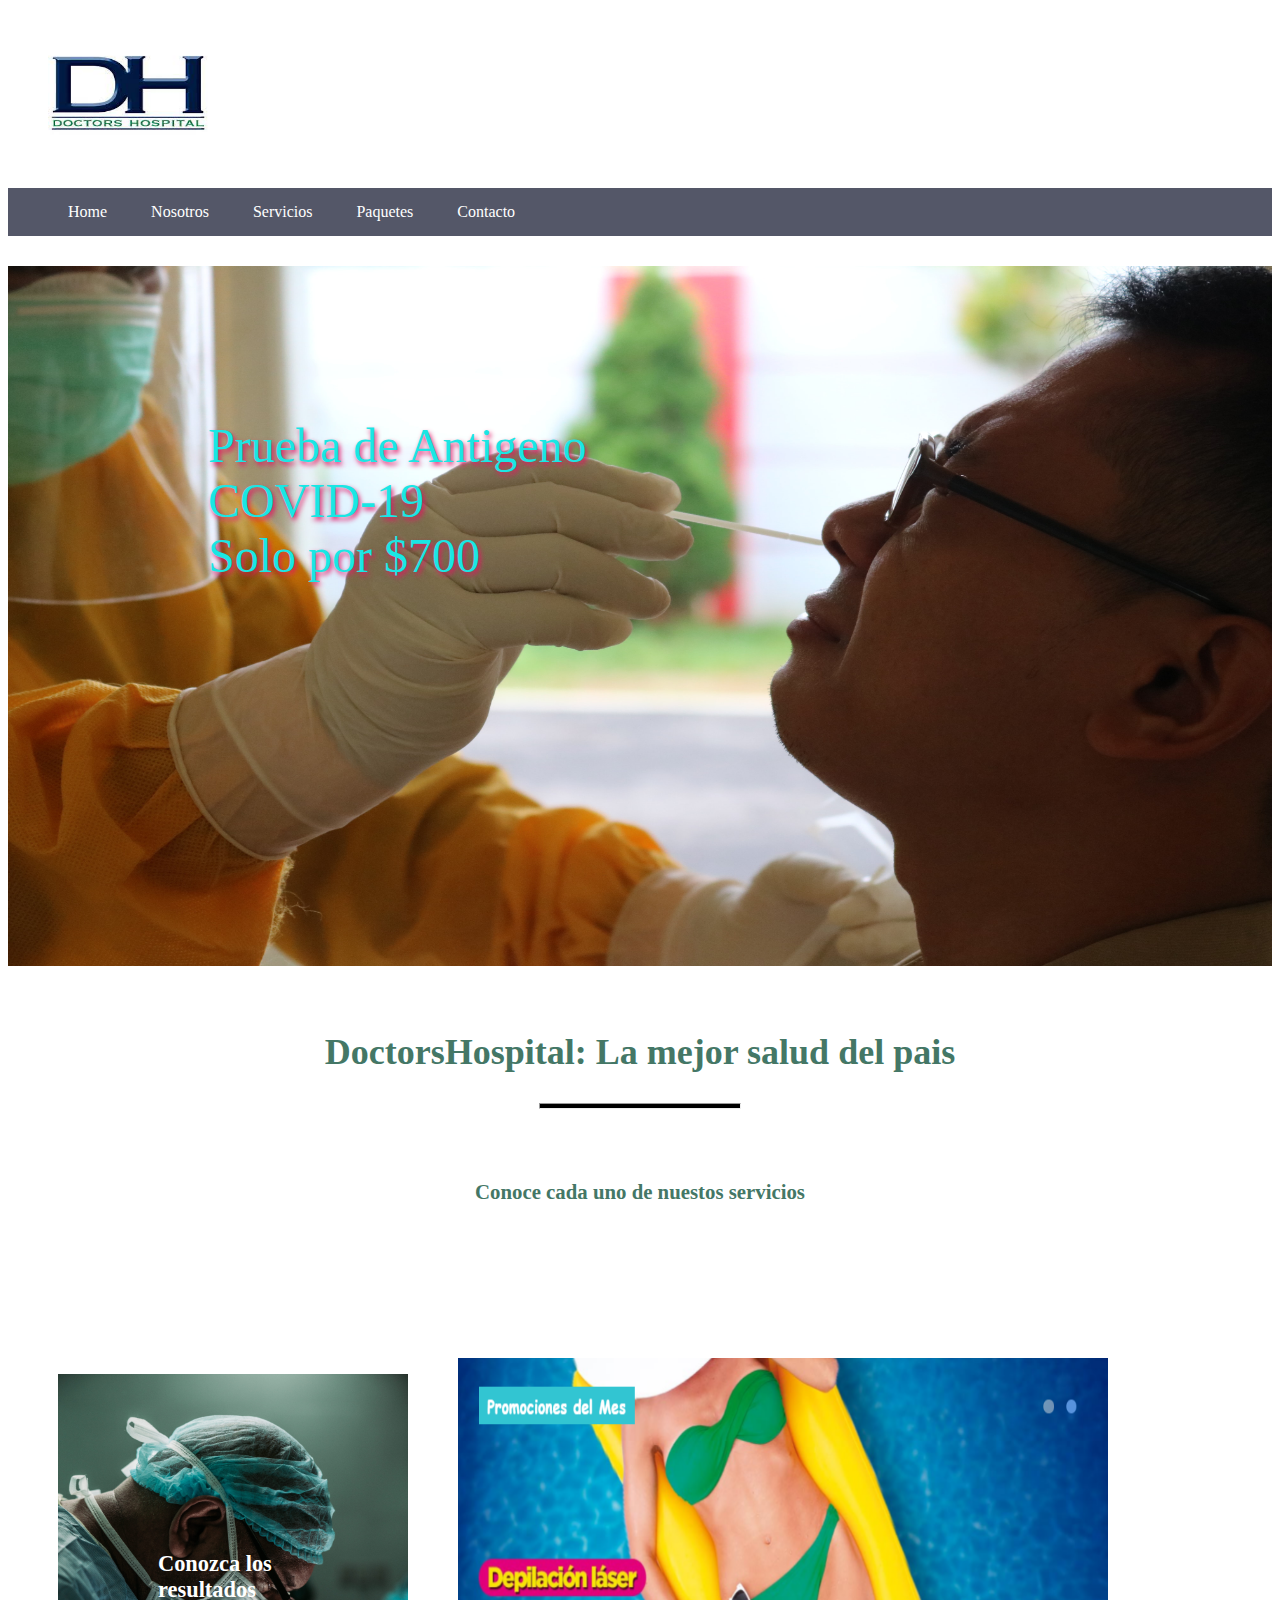
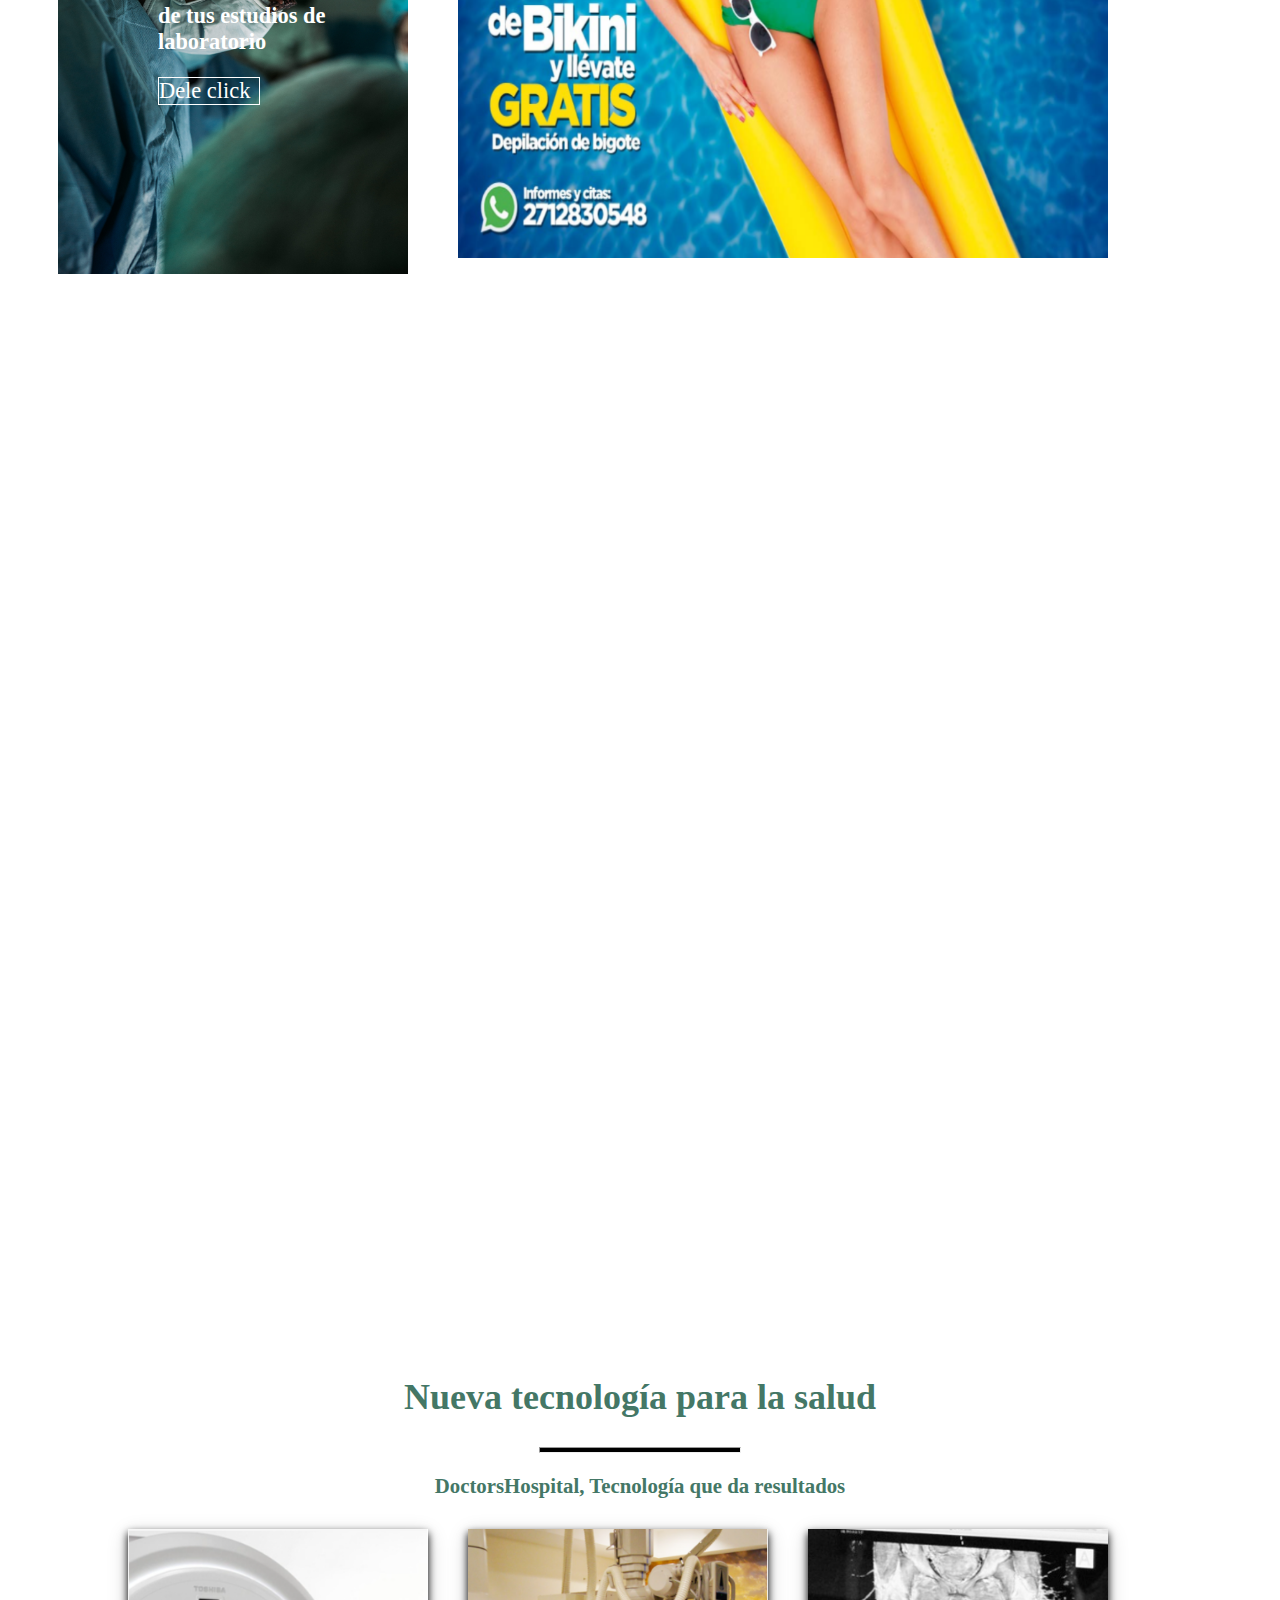
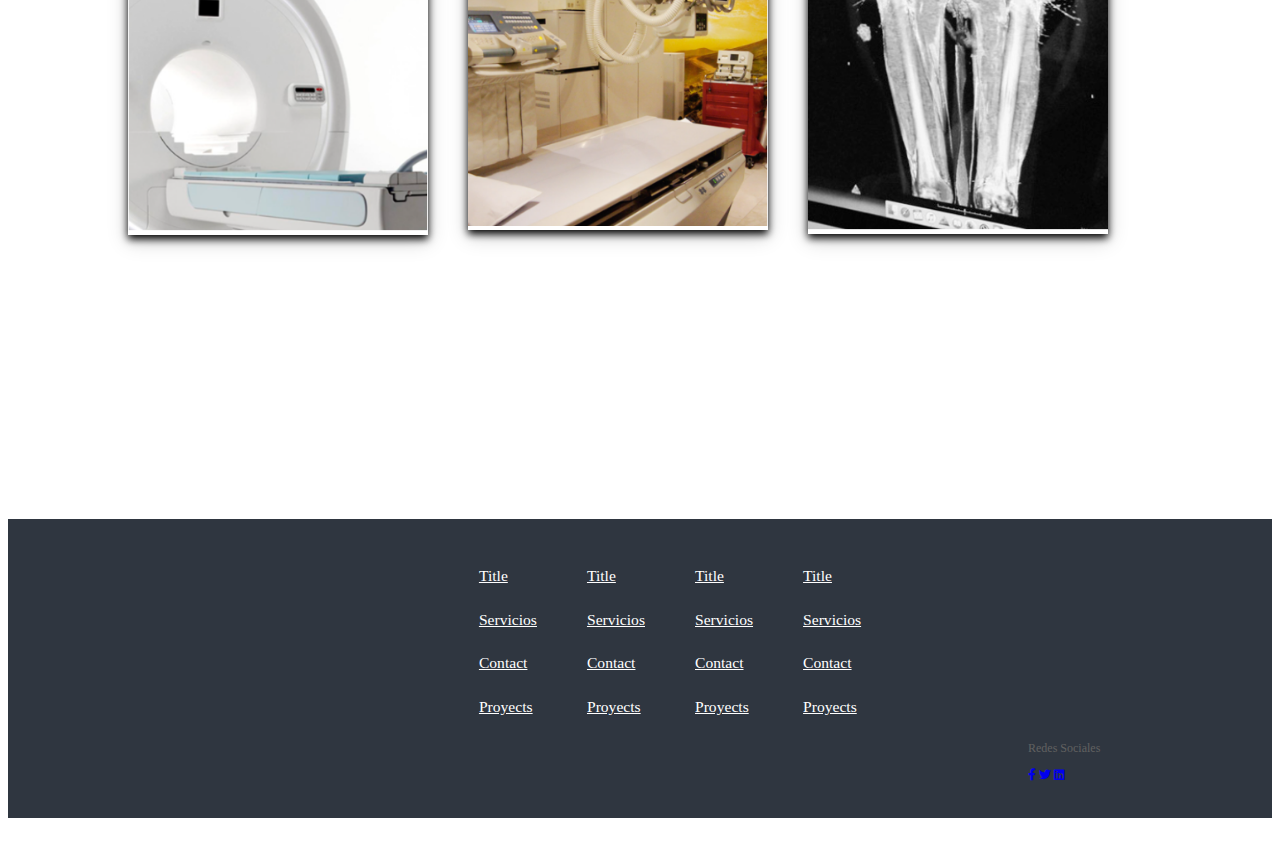
<file: index.html>
<!DOCTYPE html>
<html>
<head>
	<title>DoctorsHospital</title>
	<meta charset="utf-8">
	<link rel="stylesheet" type="text/css" href="estilos.css">
	<link rel="stylesheet" href="https://cdnjs.cloudflare.com/ajax/libs/font-awesome/5.15.4/css/all.min.css">
</head>
<body>
	<div class="banner_inferior">
		<img src="img/logo.jpg" id="logo">

		
	</div>
	<div class="navegacion">
		<nav class="navegacion">
			<ul class="menu">
				<li><a href="#">Home</a></li>
				<li><a href="">Nosotros </a>
					<ul class="submenu">
						<li><a href="quienesSomos.html">¿Quienes somos?</a></li>
						<li><a href="historia.html">Historia</a></li>
						<li><a href="certificados.html">Certificados</a></li>
					</ul>

				</li>
				<li><a href="#">Servicios</a>
					<ul class="submenu">
						<li><a href="#">Hospitalizacion</a></li>
						<li><a href="#">Quirofano</a></li>
						<li><a href="#">Terapia Intensiva</a></li>
					</ul>
				</li>
				<li><a href="#">Paquetes </a>
					<ul class="submenu">
						<li><a href="#">Maternidad</a></li>
						<li><a href="#">Ginecologo</a></li>
						<li><a href="#">Colposcopio</a></li>
					</ul>
				</li>
				<li><a href="#">Contacto</a></li>

			</ul>
		</nav>

	</div>
	<div class="antigeno">
		<div class="banner_antigeno">
			<img src="img/pruebas_covid.jpg" alt="Pruebas de covid">
		</div>
		<div class="texto_banner_antigeno">
				<p>Prueba de Antigeno <br>
				COVID-19 <br>
				Solo por $700
			</p>
		</div>
	</div>
	<div class="titulo_llamativo">
		<h2>DoctorsHospital: La mejor salud del pais</h2>
	</div>
	<hr class="separacion" >

	<p class="texto"><b>Conoce cada uno de nuestos servicios</b></p>
	<div class="resultados">
		<img src="img/doctor.jpg" alt="">
		<div class="tex_doctor">
			<p><b>Conozca los <br>
			resultados<br>
			de tus estudios de <br>
			laboratorio</b>
			</p>
			<p id="boton">Dele click</p>
		</div>
		<img src="img/Promocion.png" class="promo">
	</div>
	<div class="testimonio">
		<h3>Cuentanos tu experiencia</h3>
		<p>
			<b>
			“Muy agradecidos con la atención, mi esposo después de buscar miles de tratamientos para las piedras en el riñón, nos recomendó un amigo su hospital que realizaban cirugía por láser y si efectivamente fue una garantía mi esposo fue operado el martes y el día miércoles ya estábamos en casa, la verdad no acudíamos por que pensamos que costaría una fortuna pero el precio muy accesible se los recomiendo. el hospital hermoso párese hotel, pero la atención de sus personal es excelente amplia mente los recomendare con todas mis amistades y familia. muchas gracias dios los bendiga.”<br>

				EVELIN MONTIEL
			</b>
		</p>
	</div>
	<div class="tecnologia">
		<div class="titulo_llamativo_2">
			<h2>Nueva tecnología para la salud</h2>
		</div>
		<hr class="separacion_2" >
		<p class="texto_2"><b>DoctorsHospital, Tecnología que da resultados</b></p>
	</div>

	<div class="galeria">
		<div class="foto">
			<img src="img/galeria/1.png" alt="Imagen 1">
		</div>
			<div class="foto">
			<img src="img/galeria/2.png" alt="Imagen 2">
		</div>
			<div class="foto">
			<img src="img/galeria/3.png" alt="Imagen 3">
		</div>
	</div>
	<div class="pie">


		<!--  -->

		<footer class="footer-links">
		<div class="footer-container">
			<ul>
				<li><a href="#">Title</a></li>
				<li><a href="#">Servicios</a></li>
				<li><a href="#">Contact</a></li>
				<li><a href="#">Proyects</a></li>
			</ul>
				<ul>
				<li><a href="#">Title</a></li>
				<li><a href="#">Servicios</a></li>
				<li><a href="#">Contact</a></li>
				<li><a href="#">Proyects</a></li>
			</ul>
				<ul>
				<li><a href="#">Title</a></li>
				<li><a href="#">Servicios</a></li>
				<li><a href="#">Contact</a></li>
				<li><a href="#">Proyects</a></li>
			</ul>
				<ul>
				<li><a href="#">Title</a></li>
				<li><a href="#">Servicios</a></li>
				<li><a href="#">Contact</a></li>
				<li><a href="#">Proyects</a></li>
			</ul>
		

		</div>
		<section class="social">
			<p>Redes Sociales</p>
			<div class="links">
				<a href="#"><i class="fab fa-facebook-f"></i></a>
				<a href="#"><i class="fab fa-twitter"></i></a>
				<a href="#"><i class="fab fa-linkedin"></i></a>
			</div>
		</section>
	</footer>


</body>
</html>
</file>
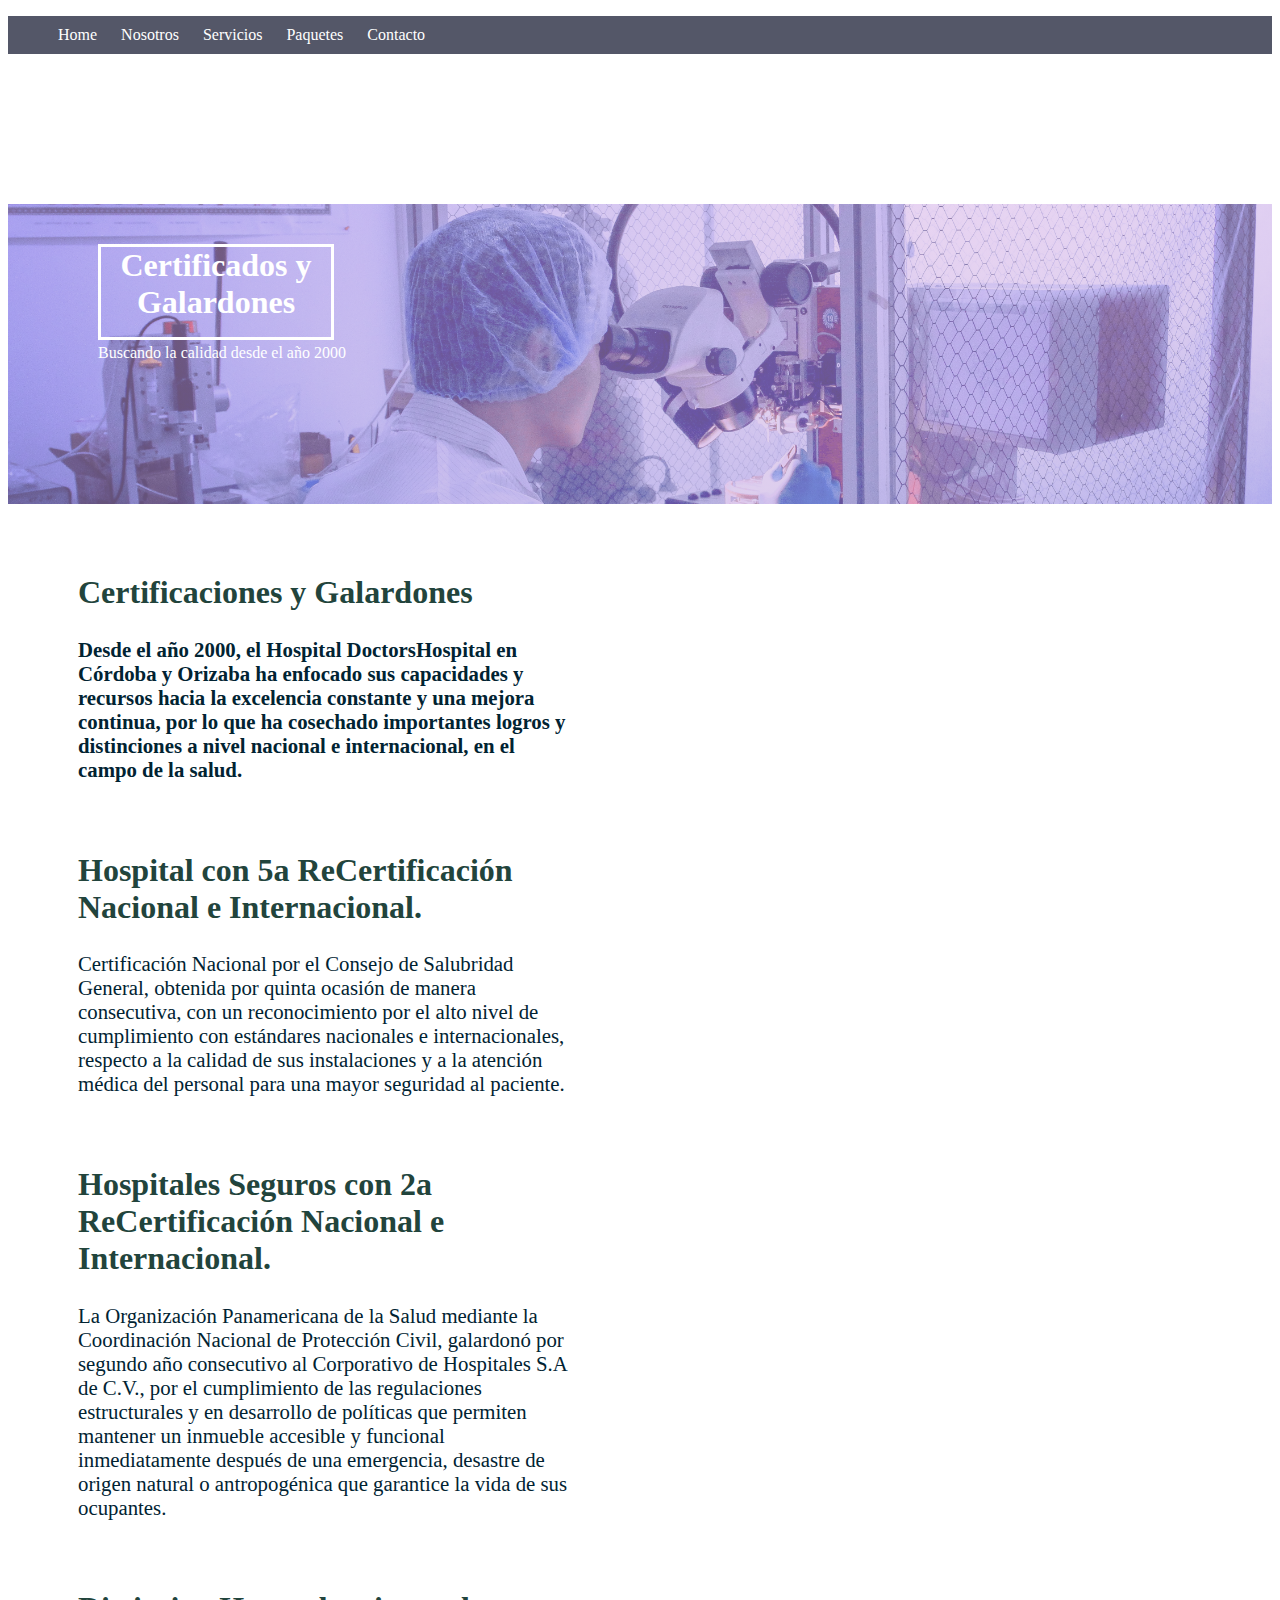
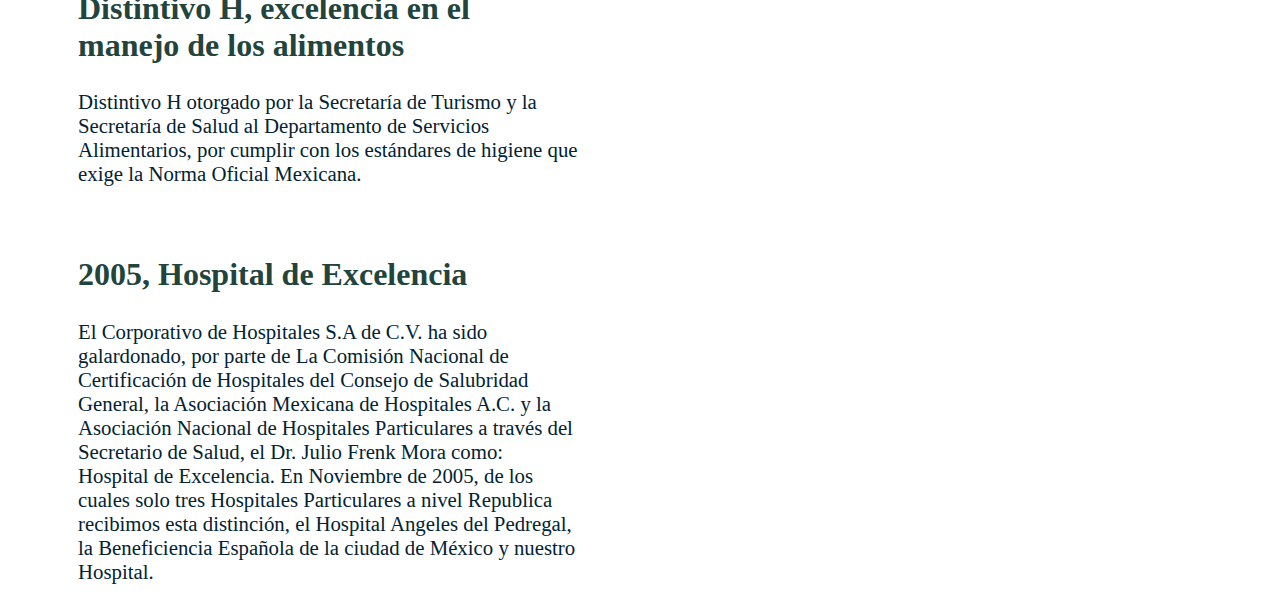
<file: certificados.html>
<!DOCTYPE html>
<html>
<head>
	<link rel="stylesheet" type="text/css" href="css/Quienes_somos.css">
	<meta charset="utf-8">
	<title>Certificados</title>
</head>
<body>
	<div class="navegacion">
		<nav class="navegacion">
			<ul class="menu">
				<li><a href="index.html">Home</a></li>
				<li><a href="#">Nosotros </a>
					<ul class="submenu">
						<li><a href="quienesSomos.html">¿Quienes somos?</a></li>
						<li><a href="historia.html">Historia</a></li>
						<li><a href="certificados.html">Certificados</a></li>
					</ul>

				</li>
				<li><a href="#">Servicios</a>
					<ul class="submenu">
						<li><a href="#">Hospitalizacion</a></li>
						<li><a href="#">Quirofano</a></li>
						<li><a href="#">Terapia Intensiva</a></li>
					</ul>
				</li>
				<li><a href="#">Paquetes </a>
					<ul class="submenu">
						<li><a href="#">Maternidad</a></li>
						<li><a href="#">Ginecologo</a></li>
						<li><a href="#">Colposcopio</a></li>
					</ul>
				</li>
				<li><a href="#">Contacto</a></li>

			</ul>
		</nav>
	</div>

	<div class="banner_certificados">
		<div class="contenido_banner">
			<h2 id="titulo_banner"><b>Certificados y Galardones</b></h2>
			<p>Buscando la calidad desde el año 2000</p>
		</div>
	</div>
	<section>
		<article>
			<div class="articulo_1">
				<h2>Certificaciones y Galardones</h2>
			<p>
			<b>
				Desde el año 2000, el Hospital DoctorsHospital en Córdoba y Orizaba ha enfocado sus capacidades y recursos hacia la excelencia constante y una mejora continua, por lo que ha cosechado importantes logros y distinciones a nivel nacional e internacional, en el campo de la salud.
			</b>
			</p>
			</div>
			<div class="articulo_1">
				<h2>Hospital con 5a ReCertificación Nacional e Internacional.</h2>
				<p>
				
					Certificación Nacional por el Consejo de Salubridad General, obtenida por quinta ocasión de manera consecutiva, con un reconocimiento por el alto nivel de cumplimiento con estándares nacionales e internacionales, respecto a la calidad de sus instalaciones y a la atención médica del personal para una mayor seguridad al paciente.
				
				</p>
			</div>
			<div class="articulo_1">
				<h2>Hospitales Seguros con 2a ReCertificación Nacional e Internacional.</h2>
				<p>
				
					La Organización Panamericana de la Salud mediante la Coordinación Nacional de Protección Civil, galardonó por segundo año consecutivo al Corporativo de Hospitales S.A de C.V., por el cumplimiento de las regulaciones estructurales y en desarrollo de políticas que permiten mantener un inmueble accesible y funcional inmediatamente después de una emergencia, desastre de origen natural o antropogénica que garantice la vida de sus ocupantes.			
				
				</p>
			</div>
			<div class="articulo_1">
				<h2>Distintivo H, excelencia en el manejo de los alimentos</h2>
				<p>
				
					Distintivo H otorgado por la Secretaría de Turismo y la Secretaría de Salud al Departamento de Servicios Alimentarios, por cumplir con los estándares de higiene que exige la Norma Oficial Mexicana.			
				
				</p>
			</div>
			<div class="articulo_1">
				<h2>2005, Hospital de Excelencia</h2>
				<p>
				
					El Corporativo de Hospitales S.A de C.V. ha sido galardonado, por parte de La Comisión Nacional de Certificación de Hospitales del Consejo de Salubridad General, la Asociación Mexicana de Hospitales A.C. y la Asociación Nacional de Hospitales Particulares a través del Secretario de Salud, el Dr. Julio Frenk Mora como: Hospital de Excelencia.

					En Noviembre de 2005, de los cuales solo tres Hospitales Particulares a nivel Republica recibimos esta distinción, el Hospital Angeles del Pedregal, la Beneficiencia Española de la ciudad de México y nuestro Hospital.		
				
				</p>
			</div>


		</article>
	</section>
	


</body>
</html>
</file>
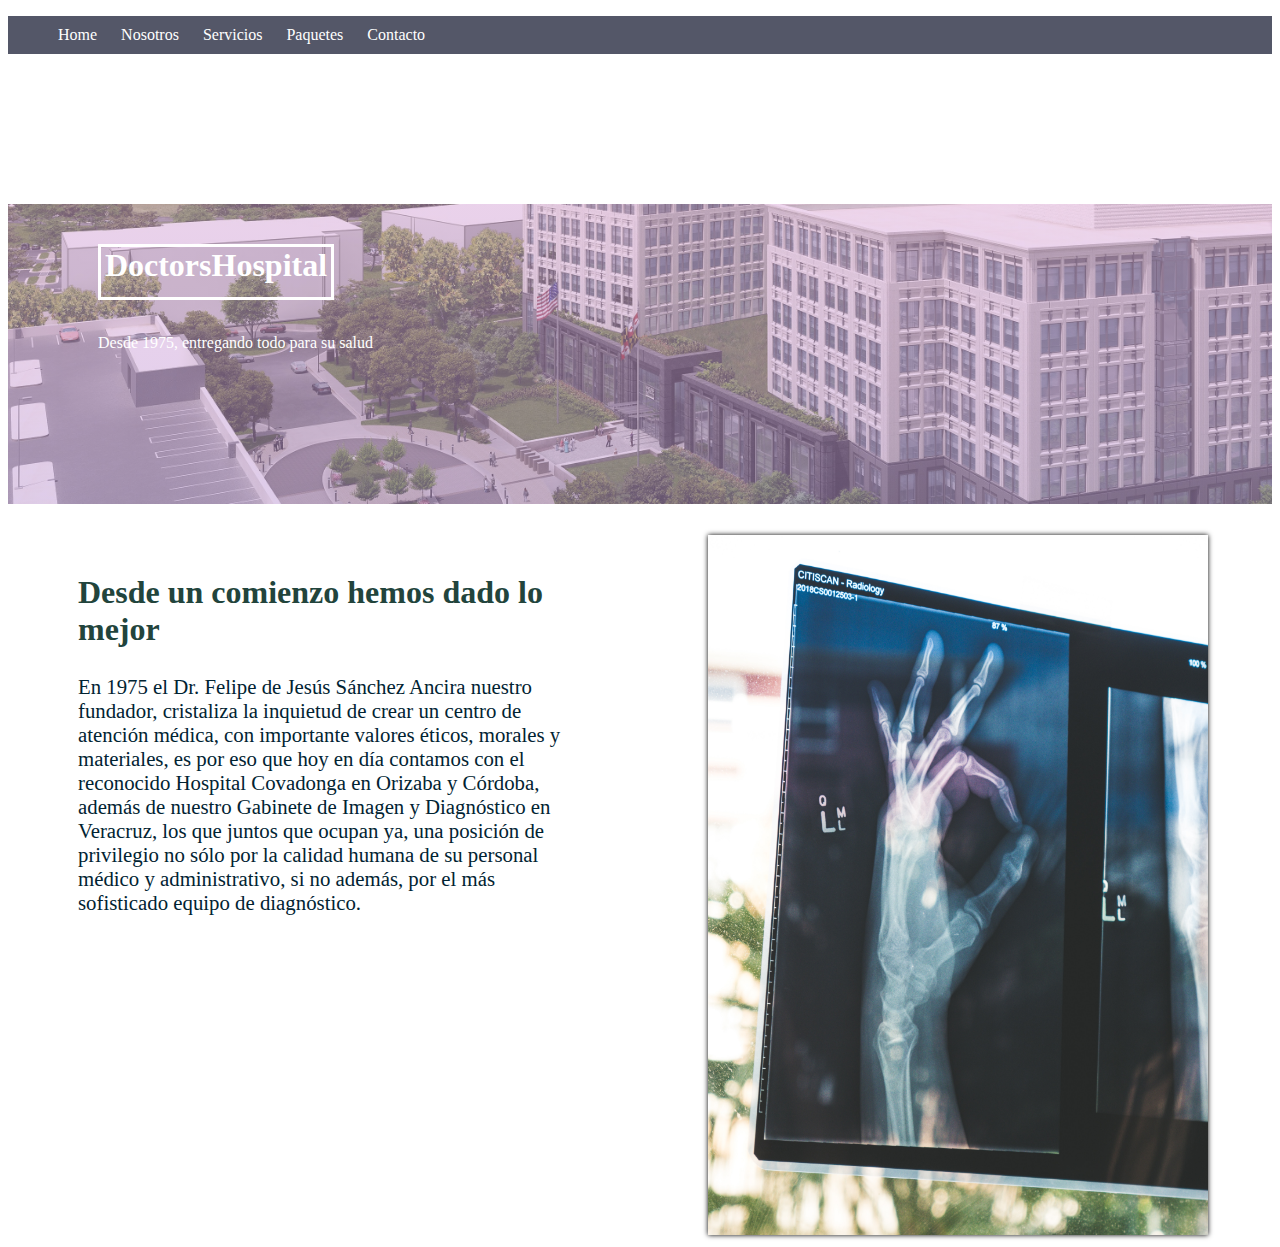
<file: historia.html>
<!DOCTYPE html>
<html>
<head>
	<link rel="stylesheet" type="text/css" href="css/Quienes_somos.css">
	<meta charset="utf-8">
	<title>Historia</title>
</head>
<body>
	<div class="navegacion">
		<nav class="navegacion">
			<ul class="menu">
				<li><a href="index.html">Home</a></li>
				<li><a href="#">Nosotros </a>
					<ul class="submenu">
						<li><a href="quienesSomos.html">¿Quienes somos?</a></li>
						<li><a href="historia.html">Historia</a></li>
						<li><a href="certificados.html">Certificados</a></li>
					</ul>

				</li>
				<li><a href="#">Servicios</a>
					<ul class="submenu">
						<li><a href="#">Hospitalizacion</a></li>
						<li><a href="#">Quirofano</a></li>
						<li><a href="#">Terapia Intensiva</a></li>
					</ul>
				</li>
				<li><a href="#">Paquetes </a>
					<ul class="submenu">
						<li><a href="#">Maternidad</a></li>
						<li><a href="#">Ginecologo</a></li>
						<li><a href="#">Colposcopio</a></li>
					</ul>
				</li>
				<li><a href="#">Contacto</a></li>

			</ul>
		</nav>
	</div>

	<div class="banner_Historia">
		<div class="contenido_banner">
			<h2 id="titulo_banner"><b>DoctorsHospital</b></h2>
			<p>Desde 1975, entregando todo para su salud</p>
		</div>
	</div>
	<section>
		<article>
			<div class="articulo_1">
			<h2>Desde un comienzo hemos dado lo mejor</h2>
			<p>
				En 1975 el Dr. Felipe de Jesús Sánchez Ancira nuestro fundador, cristaliza la inquietud de crear un centro de atención médica, con importante valores éticos, morales y materiales, es por eso que hoy en día contamos con el reconocido Hospital Covadonga en Orizaba y Córdoba, además de nuestro Gabinete de Imagen y Diagnóstico en Veracruz, los que juntos que ocupan ya, una posición de privilegio no sólo por la calidad humana de su personal médico y administrativo, si no además, por el más sofisticado equipo de diagnóstico.
			</p>
			</div>
		</article>
	</section>
	<img src="img/historia.jpg" alt="Historia" class="imagen_historia">


</body>
</html>
</file>
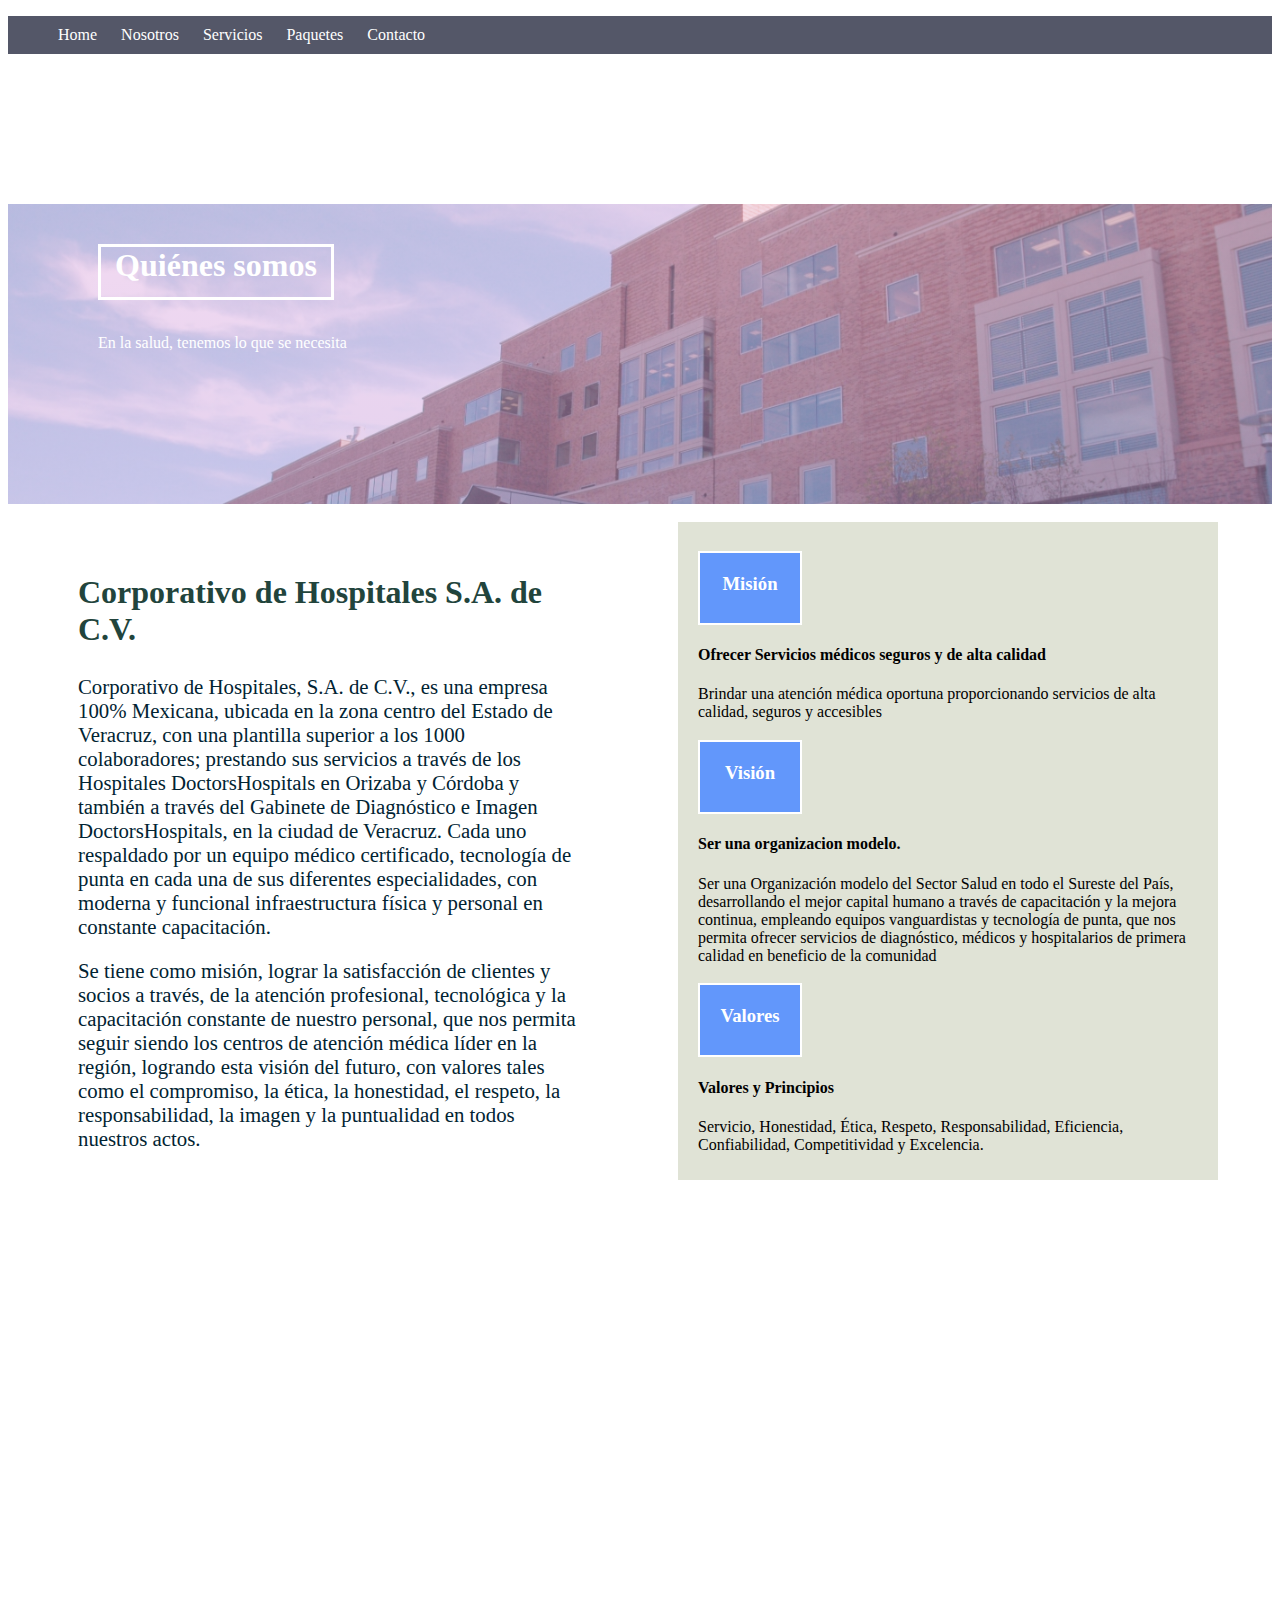
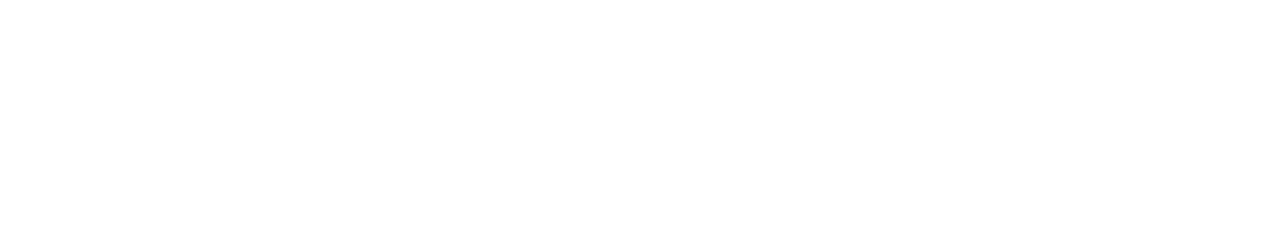
<file: quienesSomos.html>
<!DOCTYPE html>
<html>
<head>
	<link rel="stylesheet" type="text/css" href="css/Quienes_somos.css">
	<meta charset="utf-8">
	<title>¿Quines somos?</title>
</head>
<body>
	<div class="navegacion">
		<nav class="navegacion">
			<ul class="menu">
				<li><a href="index.html">Home</a></li>
				<li><a href="#">Nosotros </a>
					<ul class="submenu">
						<li><a href="#">¿Quienes somos?</a></li>
						<li><a href="historia.html">Historia</a></li>
						<li><a href="certificados.html">Certificado</a></li>
					</ul>

				</li>
				<li><a href="#">Servicios</a>
					<ul class="submenu">
						<li><a href="#">Hospitalizacion</a></li>
						<li><a href="#">Quirofano</a></li>
						<li><a href="#">Terapia Intensiva</a></li>
					</ul>
				</li>
				<li><a href="#">Paquetes </a>
					<ul class="submenu">
						<li><a href="#">Maternidad</a></li>
						<li><a href="#">Ginecologo</a></li>
						<li><a href="#">Colposcopio</a></li>
					</ul>
				</li>
				<li><a href="#">Contacto</a></li>

			</ul>
		</nav>
	</div>

	<div class="banner">
		<div class="contenido_banner">
			<h2 id="titulo_banner"><b>Quiénes somos</b></h2>
			<p>En la salud, tenemos lo que se necesita</p>
		</div>
	</div>
	<section>
		<article>
			<div class="articulo_1">
			<h2>Corporativo de Hospitales S.A. de C.V.</h2>
			<p>
				Corporativo de Hospitales, S.A. de C.V., es una empresa 100% Mexicana, ubicada en la zona centro del Estado de Veracruz, con una plantilla superior a los 1000 colaboradores; prestando sus servicios a través de los Hospitales DoctorsHospitals en Orizaba y Córdoba y también a través del Gabinete de Diagnóstico e Imagen DoctorsHospitals, en la ciudad de Veracruz. Cada uno respaldado por un equipo médico certificado, tecnología de punta en cada una de sus diferentes especialidades, con moderna y funcional infraestructura física y personal en constante capacitación.
			</p>
			<p>
				Se tiene como misión, lograr la satisfacción de clientes y socios a través, de la atención profesional, tecnológica y la capacitación constante de nuestro personal, que nos permita seguir siendo los centros de atención médica líder en la región, logrando esta visión del futuro, con valores tales como el compromiso, la ética, la honestidad, el respeto, la responsabilidad, la imagen y la puntualidad en todos nuestros actos.
			</p>
			</div>
		</section>

		</article>
		<aside>
 			<div class="mision">
				<div class="titulo_mision">
					<h3>Misión</h3>
				</div>
				<div class="contenido_mision">
					<h4>Ofrecer Servicios médicos seguros y de alta calidad</h4>
					<p>Brindar una atención médica oportuna proporcionando servicios de alta calidad, seguros y accesibles</p>
				</div>
				<h3>Visión</h3>
				<h4>Ser una organizacion modelo.</h4>
				<p>
					Ser una Organización modelo del Sector Salud en todo el Sureste del País, desarrollando el mejor capital humano a través de capacitación y la mejora continua, empleando equipos vanguardistas y tecnología de punta, que nos permita ofrecer servicios de diagnóstico, médicos y hospitalarios de primera calidad en beneficio de la comunidad
				</p>
				<div class="titulo_mision">
					<h3>Valores</h3>
					<h4>Valores y Principios</h4>
				</div>
				<div class="contenido_mision">
					<p>
						Servicio, Honestidad, Ética, Respeto, Responsabilidad, Eficiencia, Confiabilidad, Competitividad y Excelencia.
					</p>
				</div>

			</div>
			
		</aside>
	

</body>
</html>
</file>
<file: estilos.css>
.banner_inferior{
	height: 150px;
	background: white;

}
#logo{
	width: 160px;
	height: 130px;
	padding-left: 40px;
	padding-bottom: 20px;
	padding-top: 20px;
}

.navegacion{
	width: 100%;
	margin:30px auto;
	background: #545768;
}

.navegacion ul{
	list-style: none;

}
.menu > li{
	position: relative;
	display: inline-block;
}

.menu > li > a{
	display: block;
	padding: 15px 20px;
	color: white;
	font-family: 'Open Sans';
	text-decoration: none;
}

.menu li a:hover{
	color: #CE7D35;
	transition:  all .3s;
}

/*Submenu*/

.submenu{
	position: absolute;
	background: #333333;
	width: 120%;
	visibility:hidden;
	opacity: 0;
	transition: opacity 1.5s;

}

.submenu li a{
	display: block;
	padding: 15px;
	color: white;
	font-family: Open Sans;
	text-decoration: none;
}
.menu li:hover .submenu{
	visibility:visible;
	opacity: 1;

}
.antigeno .banner_antigeno img{
	height: 700px;
	width:100%;
	background-image: linear-gradient(to top, rgba(161, 140, 209, 0.5) 0%, rgba(251, 194, 235, 0.5) 100%),url(img/pruebas_covid.jpg) ;
}
.texto_banner_antigeno{
	position: relative;
	bottom: 600px;
	left: 200px;

}
.texto_banner_antigeno p{
	color: #1ae6e4;
	font-size: 3em;
	text-shadow: 2px 3px 5px #E51464;
}
.titulo_llamativo{
	position: relative;
	bottom: 200px;
	color: #476;
	font-size: 1.5em;
	text-align: center;
}
.separacion{
	position: relative;
	bottom: 200px;
	height: 4px;
	background-color: black;
	width: 200px;
}
.texto{
	position: relative;
	bottom: 150px;
	text-align: center;
	color: #476;
	font-size: 1.3em;
}
.resultados img{
	width: 350px;
	height: 500px;
	margin-left: 50px;
}
.tex_doctor{
	position: relative;
	left: 150px;
	bottom: 350px;
	color: white;
	font-size: 1.4em;
	
}
.tex_doctor #boton{
	border:1px solid white;
	width:100px;
	cursor: pointer;
}
.tex_doctor #boton:hover{
	opacity:0.7;
}
.resultados .promo {
	width: 650px;
	height: 500px;
	
	position: relative;
	left: 400px;
	bottom: 720px;

}
.testimonio{
	height: 100vh;
	background-image: linear-gradient(to top, rgba(20, 140, 209, 0.5) 0%, rgba(251, 194, 235, 0.5) 100%),url(img/experience.jpg) ;
	background-repeat: no-repeat;
	background-size: cover;
	background-attachment: fixed;
	background-position: center;
	position: relative;
	bottom: 700px;
}
.testimonio h3{
	text-align: center;
	color: white;
	font-size: 4em;
	padding-top: 20px;
}
.testimonio p{
	text-align: center;
	color: white;
	font-size: 1.2em;
	margin-left: 10px;
	margin-right: 10px;
	
}
.tecnologia{
	position: relative;
	top: -600px;
}
.tecnologia .titulo_llamativo_2{
	color: #476;
	font-size: 1.5em;
	text-align: center
}
.titulo_llamativo_2{
	
	color: #476;
	font-size: 1.5em;
	text-align: center;
}
.separacion_2{
	
	height: 4px;
	background-color: black;
	width: 200px;
}
.texto_2{
	
	text-align: center;
	color: #476;
	font-size: 1.3em;
}

.galeria .foto{
	position: relative;
	left: 100px;
	top:-600px;
	margin:10px 20px;
	box-shadow: 0 4px 8px 0 , 0 6px 20px 0 rgba(0,0,0,0.19);
	float: left;
	width: 300px;

}
	.galeria img{
		width: 100%;
		height: auto;
		 transition: transform 0.3s ease-in-out 0.1s;
	}
	.galeria img:hover{
		border:1px solid #ff9999;
		opacity:0.8;
		transform: scale(0.9);
	}
	/*Footer*/
.footer-links{
	background: #2f3640;
	color: #616161;
	font-size: 12px;
	padding: 35px 0;
}

.footer-container{
	display: grid;
	grid-template-columns: repeat(4, 1fr);
	gap:10px; /*Separacion dentre columnas*/
	align-items: flex-start;;
	justify-content: center;
	position: relative;
	left:-500px; 
}

.footer-container ul{
	margin: 0 auto;
}
.footer-container ul li{
	line-height: 2.8;
	font-size: 1.3em;
	list-style: none;
}
.footer{
	background: #2f3560;
	color: #616161;
	font-size: 12px;
	padding: 20px 0;
	text-align: center;
	padding-bottom: 20px;
}
	.menu-btn{
		display: block;
	}

	.footer-container ul li a{
		color: white;

	}
</file>
<file: css/Quienes_somos.css>
/*Navegacion*/
.navegacion{
	width: 100%;
	margin:10px auto;
	background: #545768;
	position: relative;
}

.navegacion ul{
	list-style: none;

}
.menu > li{
	position: relative;
	display: inline-block;
}

.menu > li > a{
	display: block;
	padding: 10px 10px;
	color: white;
	font-family: 'Open Sans';
	text-decoration: none;
}

.menu li a:hover{
	color: #CE7D35;
	transition:  all .3s;
}

/*Submenu*/

.submenu{
	position: absolute;
	background: #333333;
	width: 120%;
	visibility:hidden;
	opacity: 0;
	transition: opacity 1.5s;

}

.submenu li a{
	display: block;
	padding: 10px;
	color: white;
	font-family: Open Sans;
	text-decoration: none;
}
.menu li:hover .submenu{
	visibility:visible;
	opacity: 1;

}
/*Banner*/
.banner{
	height: 300px;
	width: 100%;
	margin-top: 150px;
	background-image: linear-gradient(to top, rgba(161, 140, 209, 0.5) 0%, rgba(251, 194, 235, 0.5) 100%),url(../img/quienes_somos_banner.jpg);
	background-repeat: no-repeat;
	background-size: cover;
	background-attachment: fixed;
	background-position: center;
	

}
.banner .contenido_banner #titulo_banner {
	position: absolute;
	margin-left: 90px;
	margin-top: 40px;
	color: white;
	font-size: 2em;
	border:solid white 3px;
	width: 230px;
	height: 50px;
	text-align: center;


}
.banner .contenido_banner p {
	position: absolute;
	margin-left: 90px;
	margin-top: 100px;
	color: white;
	padding-top: 30px;
	text-align: center;
	text-align: 1.3em;
}

/*Articulo_1*/
.articulo_1{
	width: 500px;
	margin-left: 70px;
	margin-top: 70px;
}
.articulo_1 h2{
	font-size: 2em;
	color: #22443c;
}
.articulo_1 p{
	font-size: 1.3em;
	color:#012332;
}
 .mision{
	background: #E0E3D6;
	width: 500px;
	padding:10px 20px;
	position: relative;
	left: 670px;
	top: -650px;
}
.mision h3{
	background: #6297FB;
	width: 100px;
	height: 50px;
	padding-top: 20px;
	text-align: center;
	border:solid white 2px;
	color:white;
}

/*Historia*/
.imagen_historia{
	width: 500px;
	height: 700px;
	margin-left: 700px;
	margin-top: -400px;
	box-shadow: 0 0 5px;
}
.banner_Historia{
	height: 300px;
	width: 100%;
	margin-top: 150px;
	background-image: linear-gradient(to top, rgba(161, 140, 209, 0.5) 0%, rgba(251, 194, 235, 0.5) 100%),url(../img/Historia_banner.jpg);
	background-repeat: no-repeat;
	background-size: cover;
	background-attachment: fixed;
	background-position: center;
}
.banner_Historia .contenido_banner #titulo_banner {
	position: absolute;
	margin-left: 90px;
	margin-top: 40px;
	color: white;
	font-size: 2em;
	border:solid white 3px;
	width: 230px;
	height: 50px;
	text-align: center;


}
.banner_Historia .contenido_banner p {
	position: absolute;
	margin-left: 90px;
	margin-top: 100px;
	color: white;
	padding-top: 30px;
	text-align: center;
	text-align: 1.3em;
}

/*Certificados*/
.banner_certificados{
	height: 300px;
	width: 100%;
	margin-top: 150px;
	background-image: linear-gradient(to top, rgba(161, 140, 209, 0.5) 0%, rgba(251, 194, 235, 0.5) 100%),url(../img/banner_certificados.jpg);
	background-repeat: no-repeat;
	background-size: cover;
	background-attachment: fixed;
	background-position: center;
}
.banner_certificados .contenido_banner #titulo_banner {
	position: absolute;
	margin-left: 90px;
	margin-top: 40px;
	color: white;
	font-size: 2em;
	border:solid white 3px;
	width: 230px;
	height: 90px;
	text-align: center;


}
.banner_certificados .contenido_banner p {
	position: absolute;
	margin-left: 90px;
	margin-top: 110px;
	color: white;
	padding-top: 30px;
	text-align: center;
	text-align: 1.3em;
}
</file>
